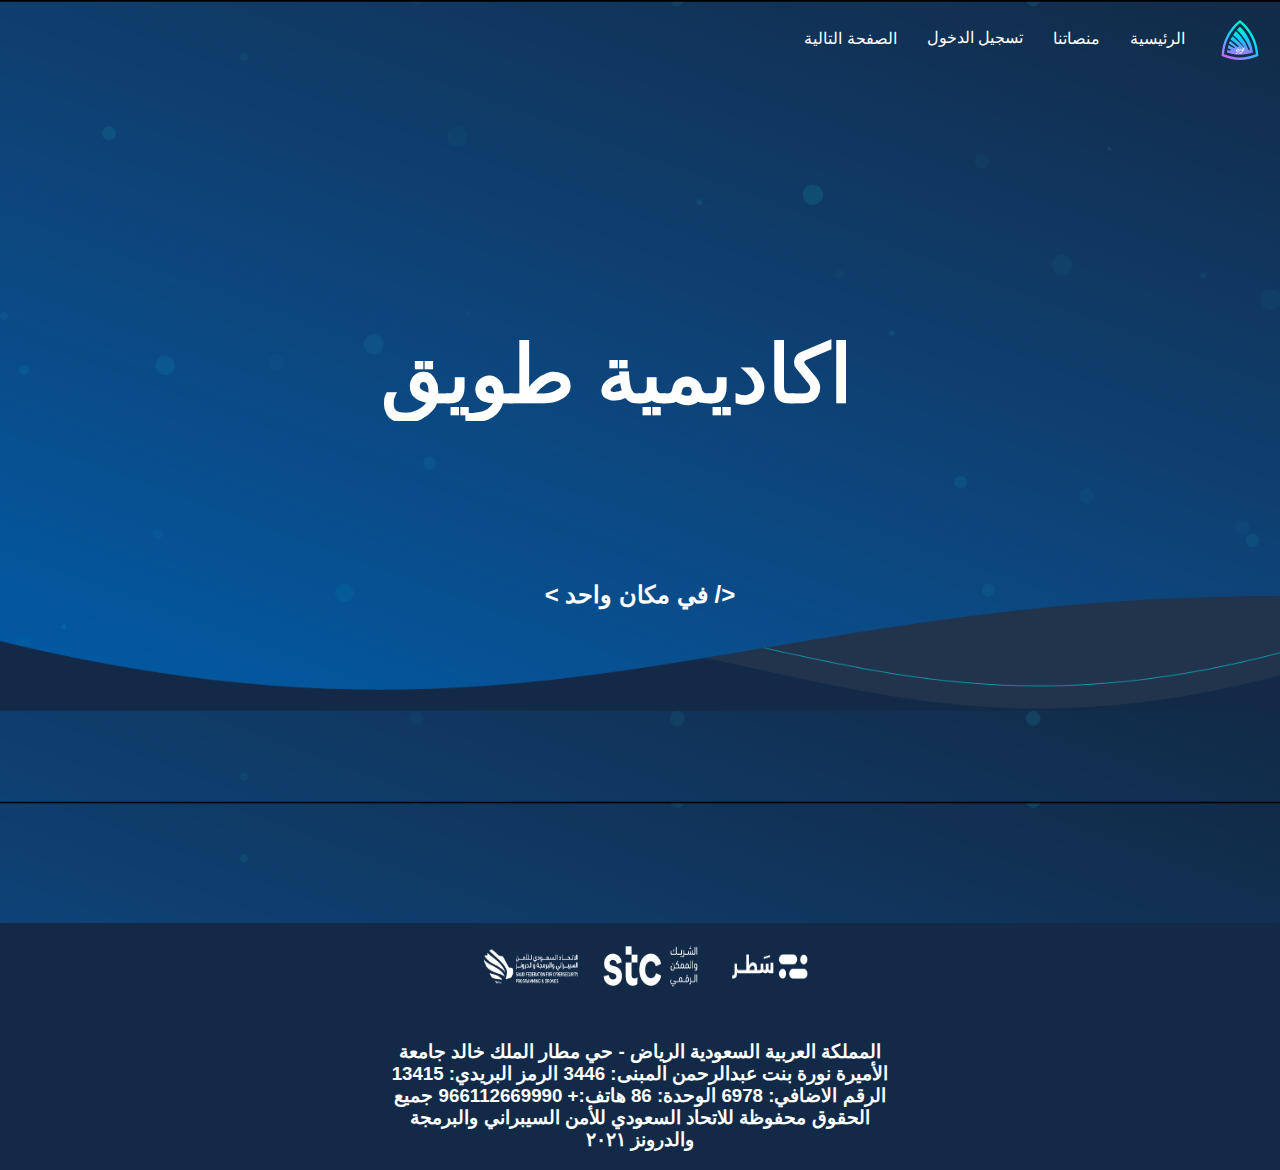
<file: index.html>
<!DOCTYPE html>
<html lang="en">
  <head>
    <meta charset="UTF-8" />
    <meta http-equiv="X-UA-Compatible" content="IE=edge" />
    <meta name="viewport" content="width=device-width, initial-scale=1.0" />
    <link rel="stylesheet" href="style.css" />
    <title>Document</title>
  </head>
  <body>
    <div class="grid-container">
      <div class="grid-item header">
        <nav class="navbar">
          <a href="/secondpage.html" class="btn4"> الصفحة التالية</a>
          <div style="margin-top: 14px">
            <a href="" class="btn1"> تسجيل الدخول</a>
          </div>
          <a href="" class="btn2"> منصاتنا</a>
          <a href="" class="btn3"> الرئيسية</a>

          <img
            class="img"
            src="./images/tuwaiq-logo-header.38424b35.svg"
            alt=""
          />
        </nav>
      </div>

      <div class="grid-item main">
        <h1>اكاديمية طويق</h1>
        <h2>< في مكان واحد /></h2>
      </div>

      <div class="grid-item footer">
        <img
          class="footerimg"
          src="./images/Screenshot 2023-05-28 at 9.46.46 PM.png"
          alt=""
        />
        <div class="c1">
          <div class="footertext">
            <h3>
              المملكة العربية السعودية الرياض - حي مطار الملك خالد جامعة الأميرة
              نورة بنت عبدالرحمن المبنى: 3446 الرمز البريدي: 13415 الرقم
              الاضافي: 6978 الوحدة: 86 هاتف:+ 966112669990 جميع الحقوق محفوظة
              للاتحاد السعودي للأمن السيبراني والبرمجة والدرونز ٢٠٢١
            </h3>
          </div>
        </div>
      </div>
    </div>
  </body>
</html>
</file>
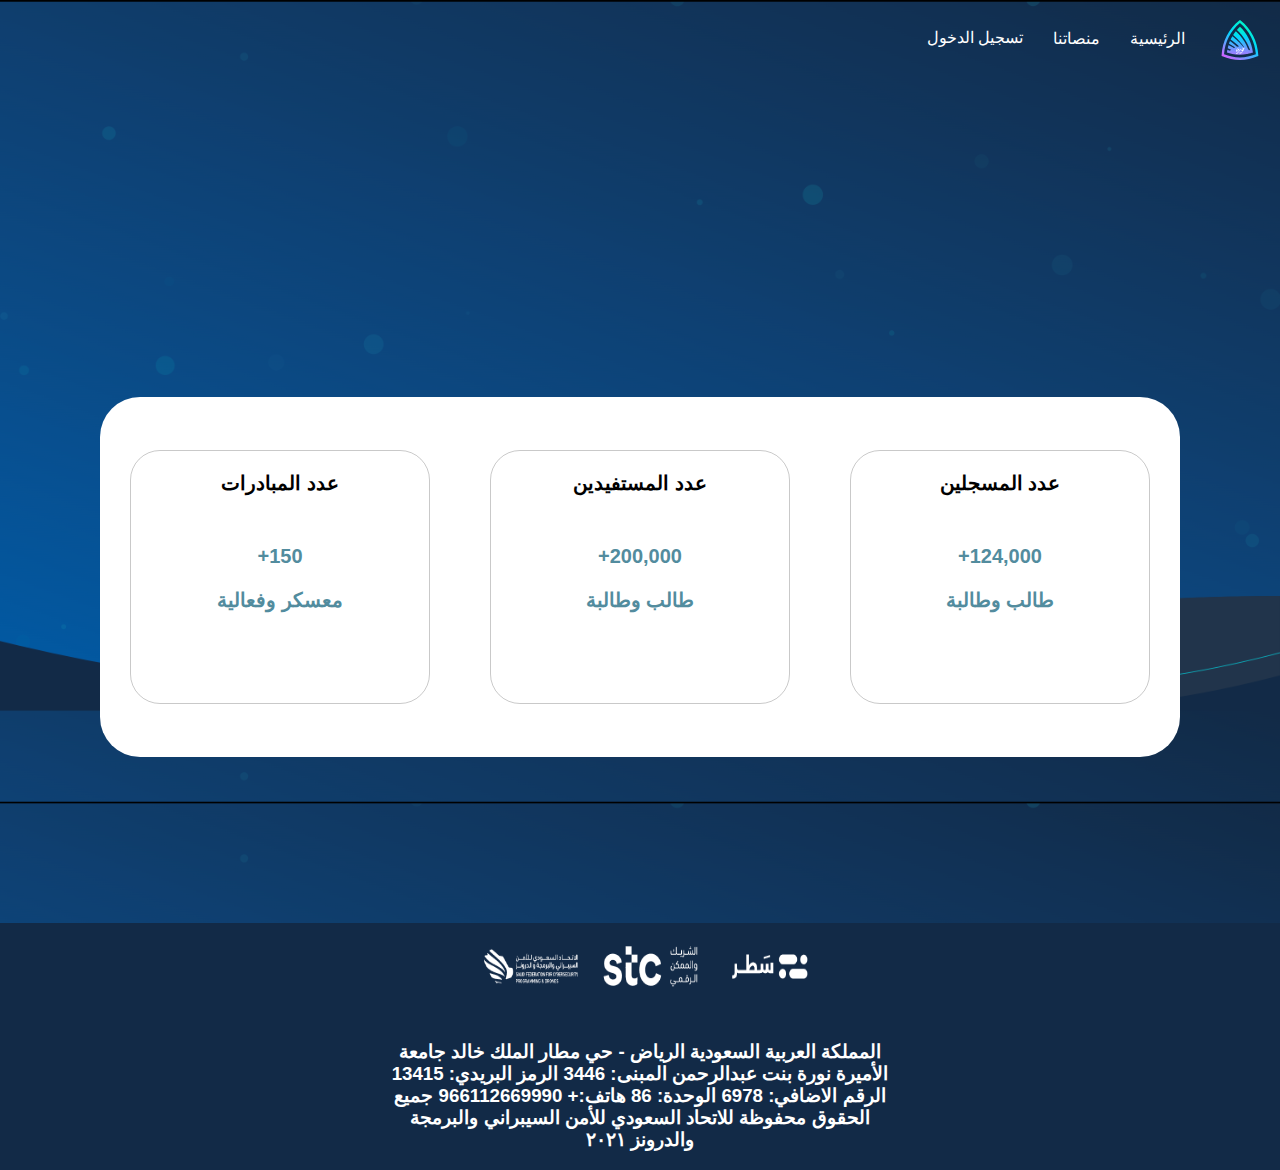
<file: secondpage.html>
<!DOCTYPE html>
<html lang="en">
  <head>
    <meta charset="UTF-8" />
    <meta http-equiv="X-UA-Compatible" content="IE=edge" />
    <meta name="viewport" content="width=device-width, initial-scale=1.0" />
    <link rel="stylesheet" href="style.css" />
    <title>Document</title>
  </head>
  <body>
    <div class="grid-container">
      <div class="grid-item header">
        <nav class="navbar">
          <div style="margin-top: 14px">
            <a href="" class="btn1"> تسجيل الدخول</a>
          </div>
          <a href="" class="btn2"> منصاتنا</a>
          <a href="/index.html" class="btn3"> الرئيسية</a>

          <img
            class="img"
            src="./images/tuwaiq-logo-header.38424b35.svg"
            alt=""
          />
        </nav>
      </div>

      <div class="grid-item main">
        <div class="container">
          <div class="content 1">
            <p class="p1" style="margin-bottom: 50px; color: black">
              عدد المبادرات
            </p>

            <p>+150</p>

            <p>معسكر وفعالية</p>
          </div>
          <div class="content 2">
            <p class="p1" style="margin-bottom: 50px; color: black">
              عدد المستفيدين
            </p>
            <p>+200,000</p>
            <p>طالب وطالبة</p>
          </div>
          <div class="content 3">
            <p class="p1" style="margin-bottom: 50px; color: black">
              عدد المسجلين
            </p>
            <p>+124,000</p>
            <p>طالب وطالبة</p>
          </div>
        </div>
      </div>

      <div class="grid-item footer">
        <img
          class="footerimg"
          src="./images/Screenshot 2023-05-28 at 9.46.46 PM.png"
          alt=""
        />
        <div class="c1">
          <div class="footertext">
            <h3>
              المملكة العربية السعودية الرياض - حي مطار الملك خالد جامعة الأميرة
              نورة بنت عبدالرحمن المبنى: 3446 الرمز البريدي: 13415 الرقم
              الاضافي: 6978 الوحدة: 86 هاتف:+ 966112669990 جميع الحقوق محفوظة
              للاتحاد السعودي للأمن السيبراني والبرمجة والدرونز ٢٠٢١
            </h3>
          </div>
        </div>
      </div>
    </div>
  </body>
</html>
</file>
<file: style.css>
body{
    margin: 0;
    padding: 0;
}
@import url('https://fonts.googleapis.com/css2?family=Cairo&display=swap');

.grid-container { 

display: grid;

height: 130vh;



background-image:url(./images/Screenshot\ 2023-05-28\ at\ 6.36.31\ PM.png) ;
background-size: 100%;
object-fit: cover;
grid-template-columns: repeat(3,1fr);
grid-template-rows: repeat(5,1fr);

}

.grid-item.header{
display: grid;

grid-column: 1/-1
;
grid-row: 1/1;




    

}


.footer{
    display: grid;
    grid-column: 1/-1;
    grid-row: 5/5;


}
.footertext{
  width: 40%;
  height: 60%;
  
  display: flex;
  text-align: center; 
  justify-content: center;

}
.c1 { 
  height: 100%;
  width: 100%;
  display: flex;
  justify-content: center;
  
}
.navbar { 
    display: flex;
    width: 100%;
    height: 60%;
justify-content: flex-end;

    
    
}

a { 
margin: 15px;
}


.btn2 { 
    display: flex;
   justify-self: flex-end;

}
.btn3{
  
   
    justify-self: flex-end;
}
.img {
    display: flex;
    justify-self: flex-start;
    height: 40px;
    width: 40px;
    margin: 20px;
}
a{
    color: white;
    font-family: 'Cairo', sans-serif;
line-height: 3;
    text-decoration: none;
  
}
a:hover{
    color: rgb(0, 0, 0);
    
    transition: 0.1s;
}


h1 {
  

    font-size: 80px;
    font-family: 'Cairo', sans-serif;
    
    width: 110%;
    white-space: nowrap;
    overflow: hidden;
    letter-spacing: -5px;
    color: white;
    animation: typing 4s, cursor 0.4s infinite alternate;
    position: relative;
    left: 50%;
    transform: translateX(-50%);
    animation-iteration-count: infinite;
  }
h2{
    color: white;
    font-family: 'Cairo', sans-serif;
    text-align: center;
    margin-bottom: 30vh;
}
h3{
    color: white;
    font-family: 'Cairo', sans-serif;
    text-align: center;
     }
  .grid-item.footer {
    background-image: url(./images/Screenshot\ 2023-05-28\ at\ 9.46.59\ PM.png);
   
    background-position: bottom;
   
  }
  .footerimg{

    height: 100px;
    width: 30%;
    display: block;
    margin: 0 auto;
  }
  .main{
    display: grid;
grid-row: 2/5;
grid-column: 1/-1;
    justify-content: center;
    align-items: center;
   
}
.container{
display: flex;
justify-content: center;
align-items: center;
    background-color: white;
    height: 40vh;
    width: 120vh;
    border-radius: 40px;
}
.content{

    height: 70%;
    width: 70%;
    margin: 5px 30px;
    border: 1px rgba(0, 0, 0, 0.212) solid;
    border-radius: 30px;
    text-align: center;
}
p{
     font-family: 'Cairo', sans-serif;
     font-size: 20px
}
.content p {
    color: rgb(82, 140, 158);
    font-weight: bold;
}

  
  @keyframes animate {
    0% {
      background-position: 0% 50%;
    }
    50% {
      background-position: 100% 50%;
    }
    100% {
      background-position: 0% 50%;
    }
  }
  @keyframes cursor {
    50% {
      border-color: transparent;
    }
  }
  @keyframes typing {
    from {
      width: 0;
    }
  }
  @media (max-width: 500px) {

    h1{
        font-size: 50px;
    }
    h2{
        font-size: 20px;
    }
  }
</file>
